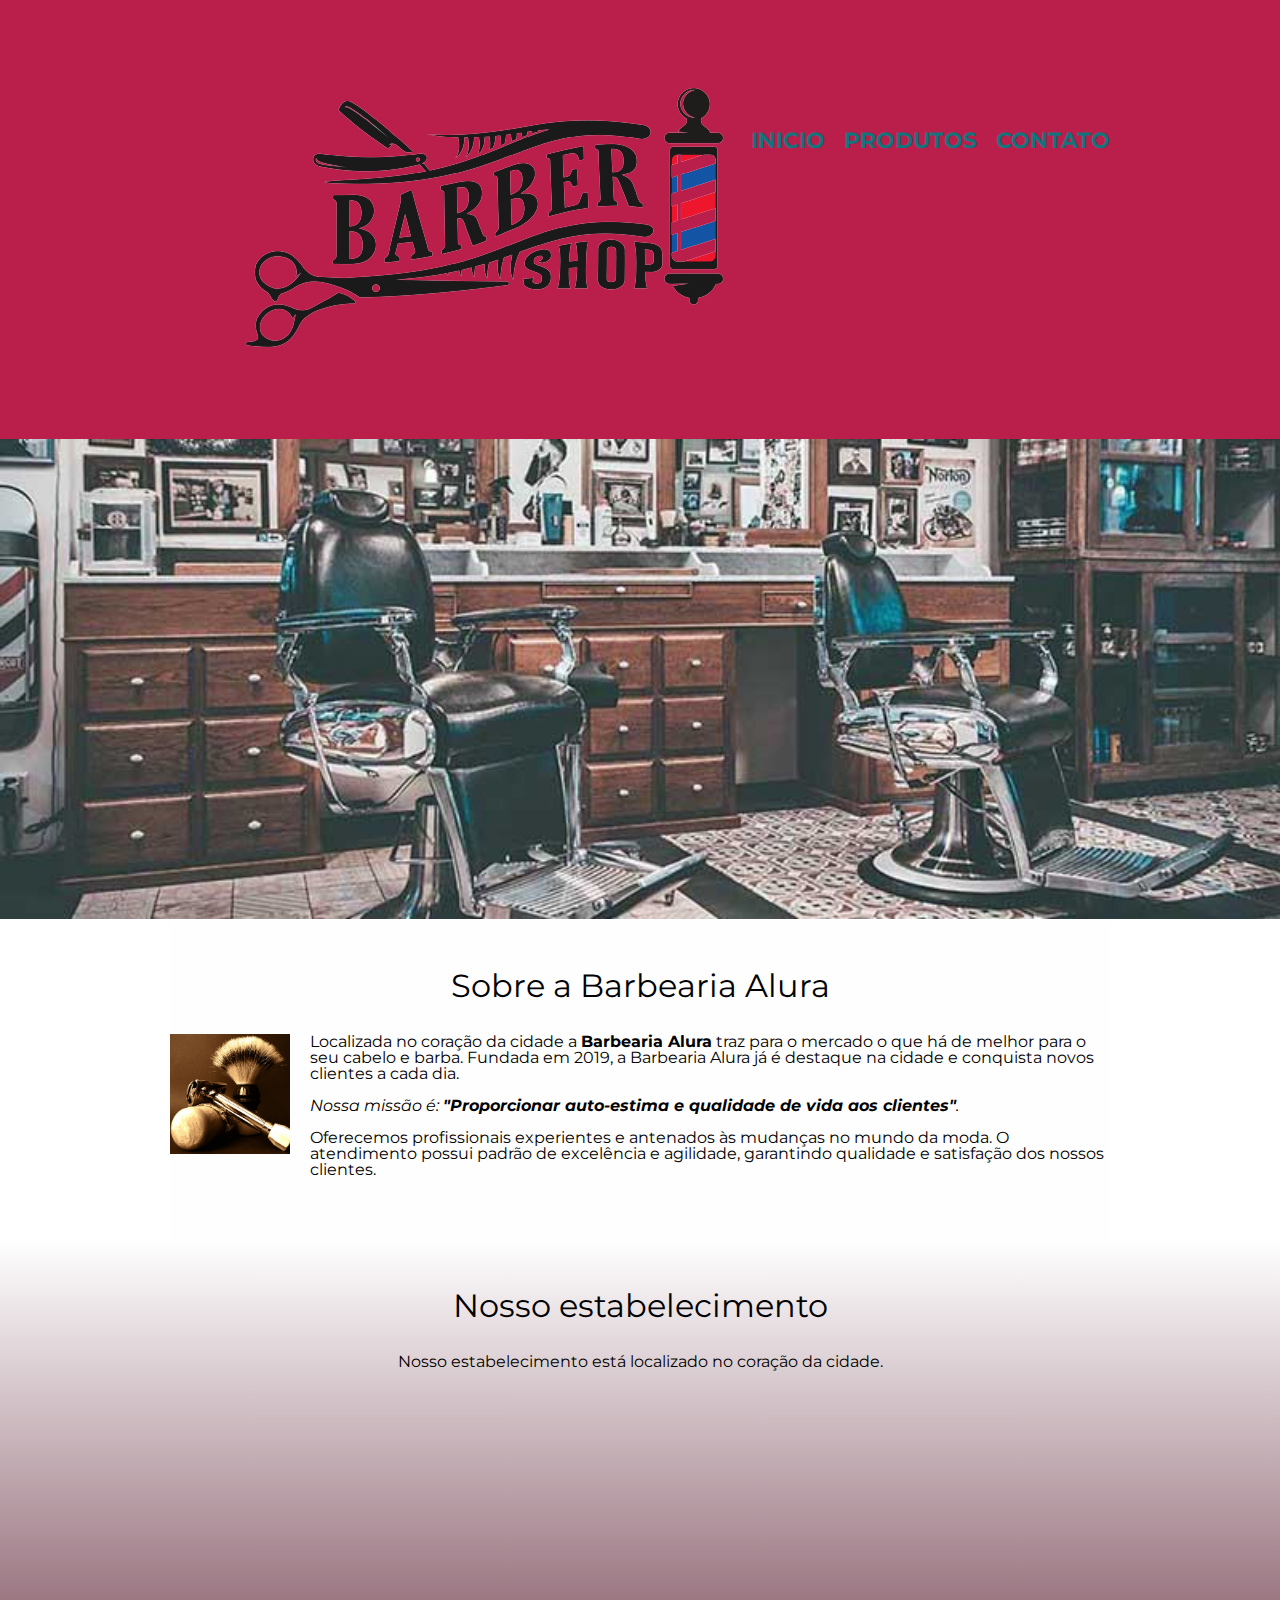
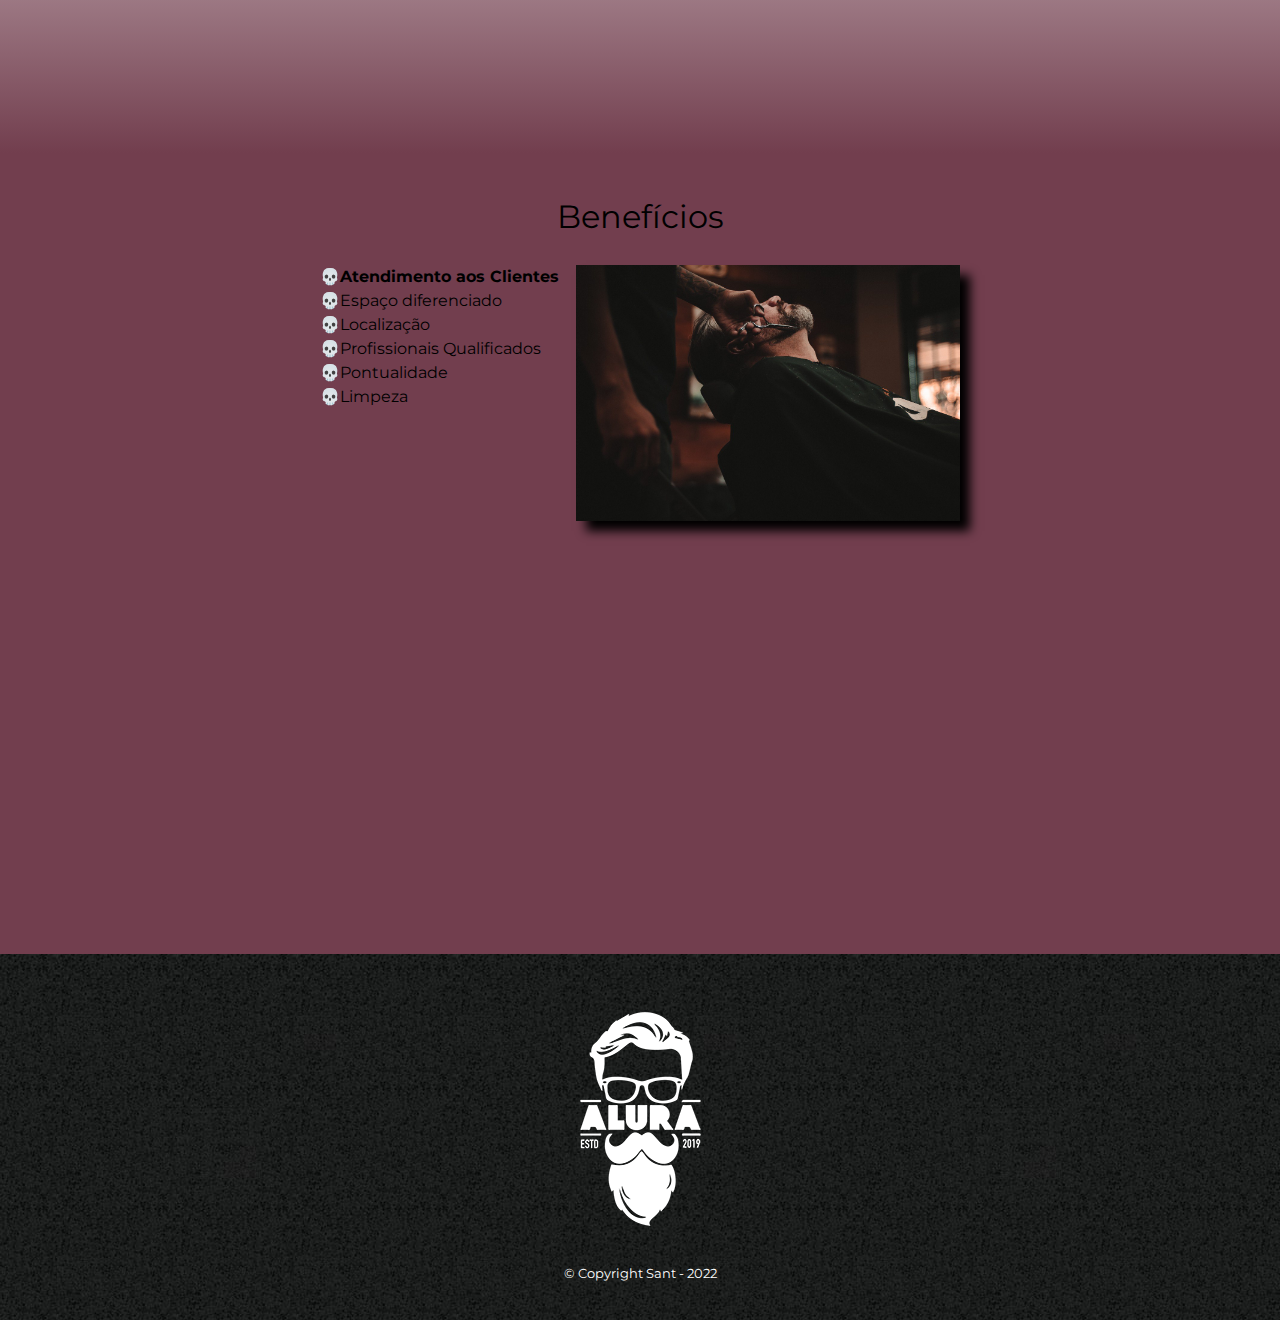
<file: index.html>
<!DOCTYPE html>
<html lang="pt-br">
	<head>
		<meta charset="UTF-8">
		<meta name="viewport" content="width=device-width">
		<title>Barbearia de barbe</title>

		<link rel="stylesheet" href="reset.css">
		<link rel="stylesheet" href="style.css">
		<link href="https://fonts.googleapis.com/css?family=Montserrat&display=swap" rel="stylesheet">
	</head>

	<body>
		<header>
			<div class="caixa">
				<h1><img src="logo.png"></h1>

				<nav>
					<ul>
						<li><a href="index.html">Inicio</a></li>
						<li><a href="produtos.html">Produtos</a></li>
						<li><a href="contato.html">Contato</a></li>
					</ul>
				</nav>
			</div>
		</header>

		<img class="banner" src="banner.jpg">

		<main>
			<section class="principal">
				<h2 class="titulo-principal">Sobre a Barbearia Alura</h2>

				<img class="utensilios" src="utensilios.jpg" alt="Utensilios de um barbeiro.">
		 
				<p>Localizada no coração da cidade a <strong>Barbearia Alura</strong> traz para o mercado o que há de melhor para o seu cabelo e barba. Fundada em 2019, a Barbearia Alura já é destaque na cidade e conquista novos clientes a cada dia.</p>

				<p id="missao"><em>Nossa missão é: <strong>"Proporcionar auto-estima e qualidade de vida aos clientes"</strong>.</em></p>

				<p>Oferecemos profissionais experientes e antenados às mudanças no mundo da moda. O atendimento possui padrão de excelência e agilidade, garantindo qualidade e satisfação dos nossos clientes.</p>
			</section>

			<section class="mapa">
				<h3 class="titulo-principal">Nosso estabelecimento</h3>
				<p>Nosso estabelecimento está localizado no coração da cidade.</p>

				<div class="mapa-conteudo">
					<iframe src="https://www.google.com/maps/embed?pb=!1m18!1m12!1m3!1d3656.4483278365396!2d-46.63466568562861!3d-23.588249068469487!2m3!1f0!2f0!3f0!3m2!1i1024!2i768!4f13.1!3m3!1m2!1s0x94ce5a2b2ed7f3a1%3A0xab35da2f5ca62674!2sCaelum!5e0!3m2!1spt-BR!2sbr!4v1568814489656!5m2!1spt-BR!2sbr" width="100%" height="300" frameborder="0" style="border:0;" allowfullscreen=""></iframe>
				</div>
			</section>

			<section class="beneficios">
				<h3 class="titulo-principal">Benefícios</h3>

				<div class="conteudo-beneficios">
					<ul class="lista-beneficios">
						<li class="itens">Atendimento aos Clientes</li>
						<li class="itens">Espaço diferenciado</li>
						<li class="itens">Localização</li>
						<li class="itens">Profissionais Qualificados</li>
						<li class="itens">Pontualidade</li>
						<li class="itens">Limpeza</li>
					</ul><img src="beneficios.jpg" class="imagem-beneficios">
				</div>

				<div class="video">
					<iframe width="100%" height="315" src="https://www.youtube.com/embed/wcVVXUV0YUY" frameborder="0" allow="accelerometer; autoplay; encrypted-media; gyroscope; picture-in-picture" allowfullscreen></iframe>
				</div>
			</section>
		</main>

		<footer>
			<img src="logo-branco.png">
			<p class="copyright">&copy; Copyright Sant - 2022</p>
		</footer>
	</body>
</html>
</file>
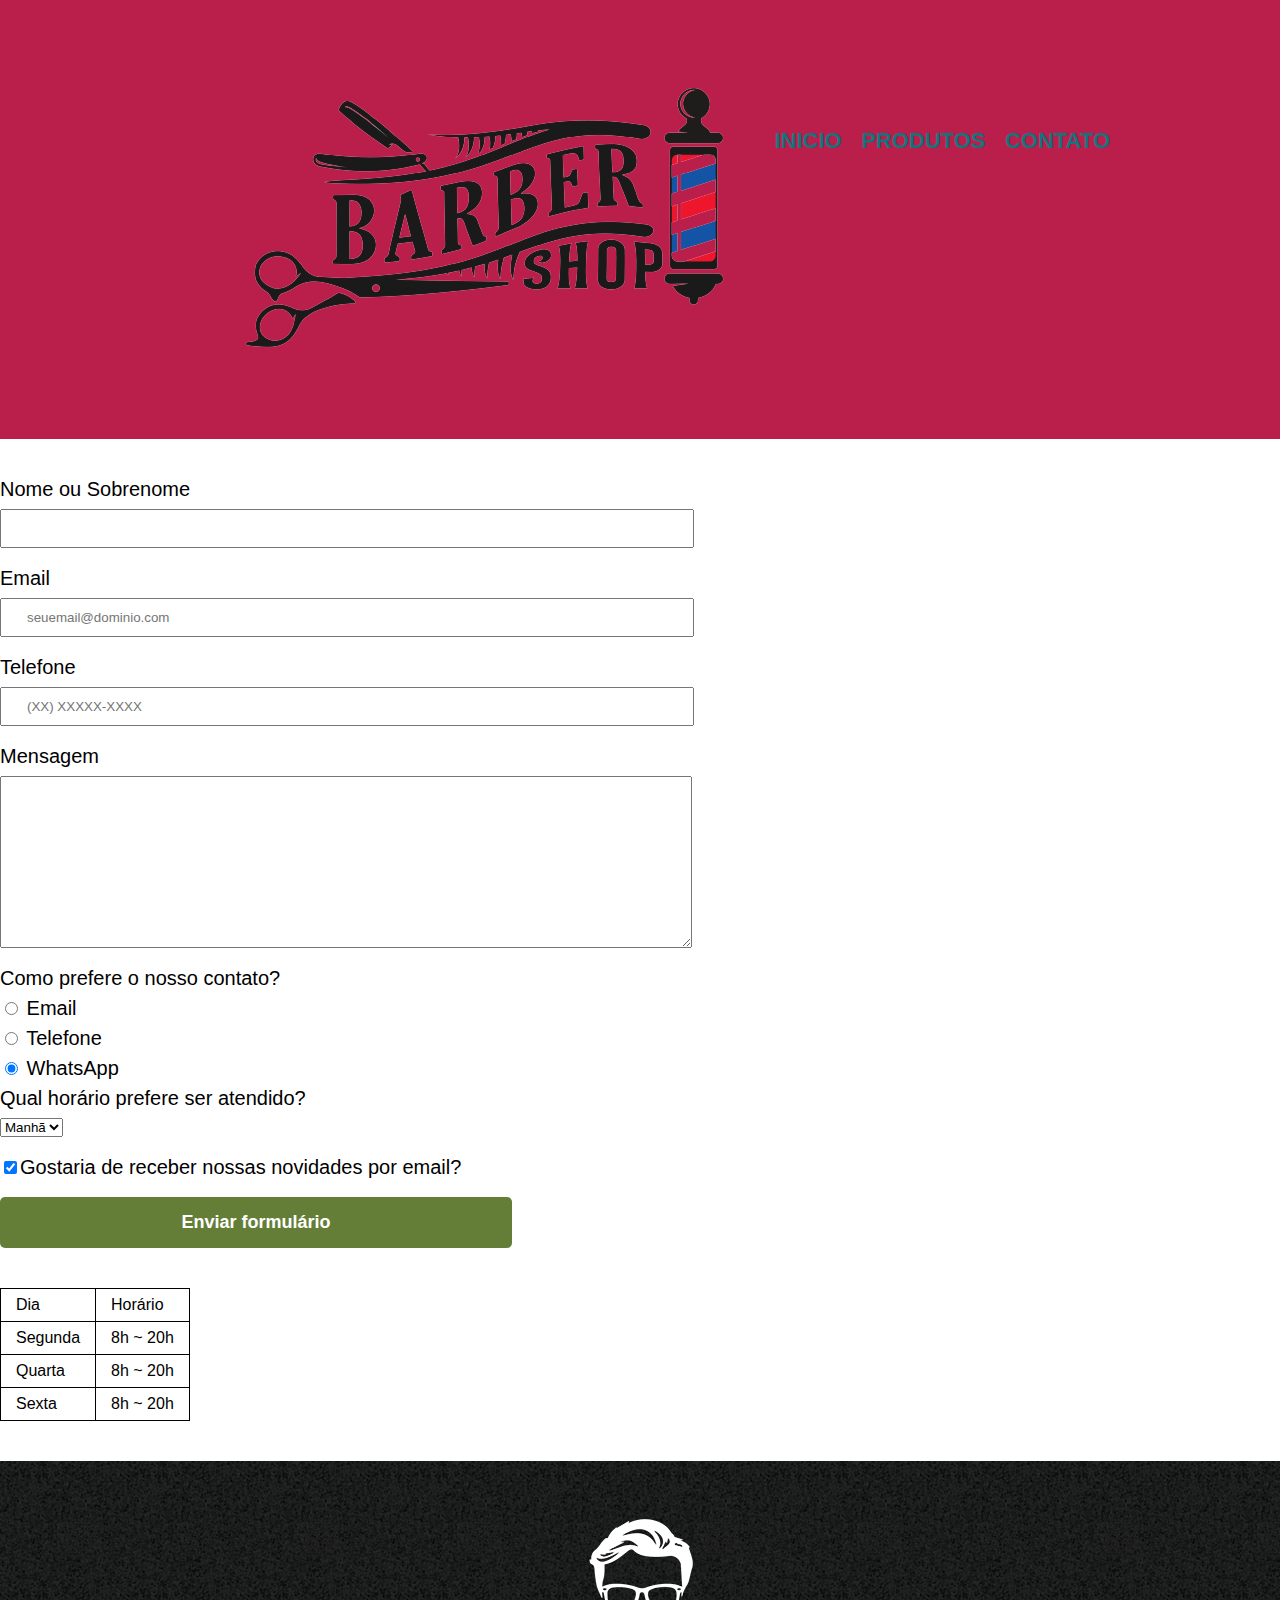
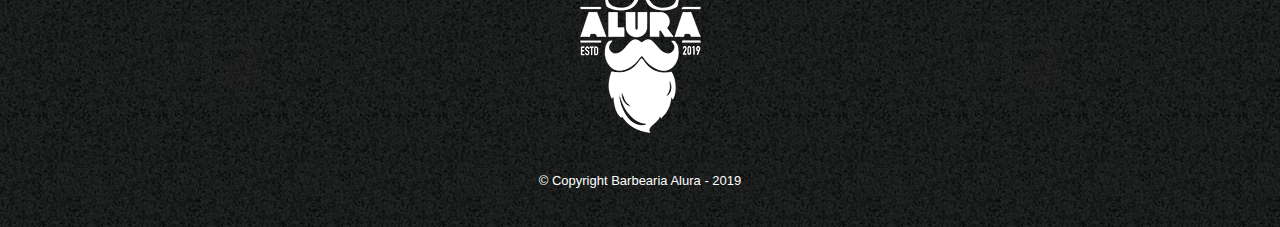
<file: contato.html>
<!DOCTYPE html>
<html>
	<head>
		<meta charset="UTF-8">
		<title>Contato - Barbearia Alura</title>

		<link rel="stylesheet" href="reset.css">
		<link rel="stylesheet" href="style.css">
	</head>
	<body>
		<header>
			<div class="caixa">
				<h1><img src="logo.png" alt="Logo da Barbearia Alura"></h1>

				<nav>
					<ul>
						<li><a href="index.html">Inicio</a></li>
						<li><a href="produtos.html">Produtos</a></li>
						<li><a href="contato.html">Contato</a></li>
					</ul>
				</nav>
			</div>
		</header>

		<main>
			<form>
				<label for="nomesobrenome">Nome ou Sobrenome</label>
				<input type="text" id="nomesobrenome" class="input-padrao" required>

				<label for="email">Email</label>
				<input type="email" id="email" class="input-padrao" required placeholder="seuemail@dominio.com">

				<label for="telefone">Telefone</label>
				<input type="tel" id="telefone" class="input-padrao" required placeholder="(XX) XXXXX-XXXX">

				<label for="mensagem">Mensagem</label>
				<textarea cols="70" rows="10" id="mensagem" class="input-padrao" required></textarea>

				<fieldset>
					<legend>Como prefere o nosso contato?</legend>
					<label for="radio-email"><input type="radio" name="contato" value="email" id="radio-email"> Email</label>
					
					<label for="radio-telefone"><input type="radio" name="contato" value="telefone" id="radio-telefone"> Telefone</label>
					
					<label for="radio-whatsapp"><input type="radio" name="contato" value="whatsapp" id="radio-whatsapp" checked> WhatsApp</label>
				</fieldset>

				<fieldset>
					<legend>Qual horário prefere ser atendido?</legend>
					<select>
						<option>Manhã</option>
						<option>Tarde</option>
						<option>Noite</option>
					</select>
				</fieldset>

				<label class="checkbox"><input type="checkbox" checked>Gostaria de receber nossas novidades por email?</label>

				<input type="submit" value="Enviar formulário" class="enviar">
			</form>

			<table>
				<tr>
					<td>Dia</td>
					<td>Horário</td>
				</tr>
				<tr>
					<td>Segunda</td>
					<td>8h ~ 20h</td>
				</tr>
				<tr>
					<td>Quarta</td>
					<td>8h ~ 20h</td>
				</tr>
				<tr>
					<td>Sexta</td>
					<td>8h ~ 20h</td>
				</tr>
			</table>
		</main>

		<footer>
			<img src="logo-branco.png" alt="Logo da Barbearia Alura">
			<p class="copyright">&copy; Copyright Barbearia Alura - 2019</p>
		</footer>
	</body>
</html>
</file>
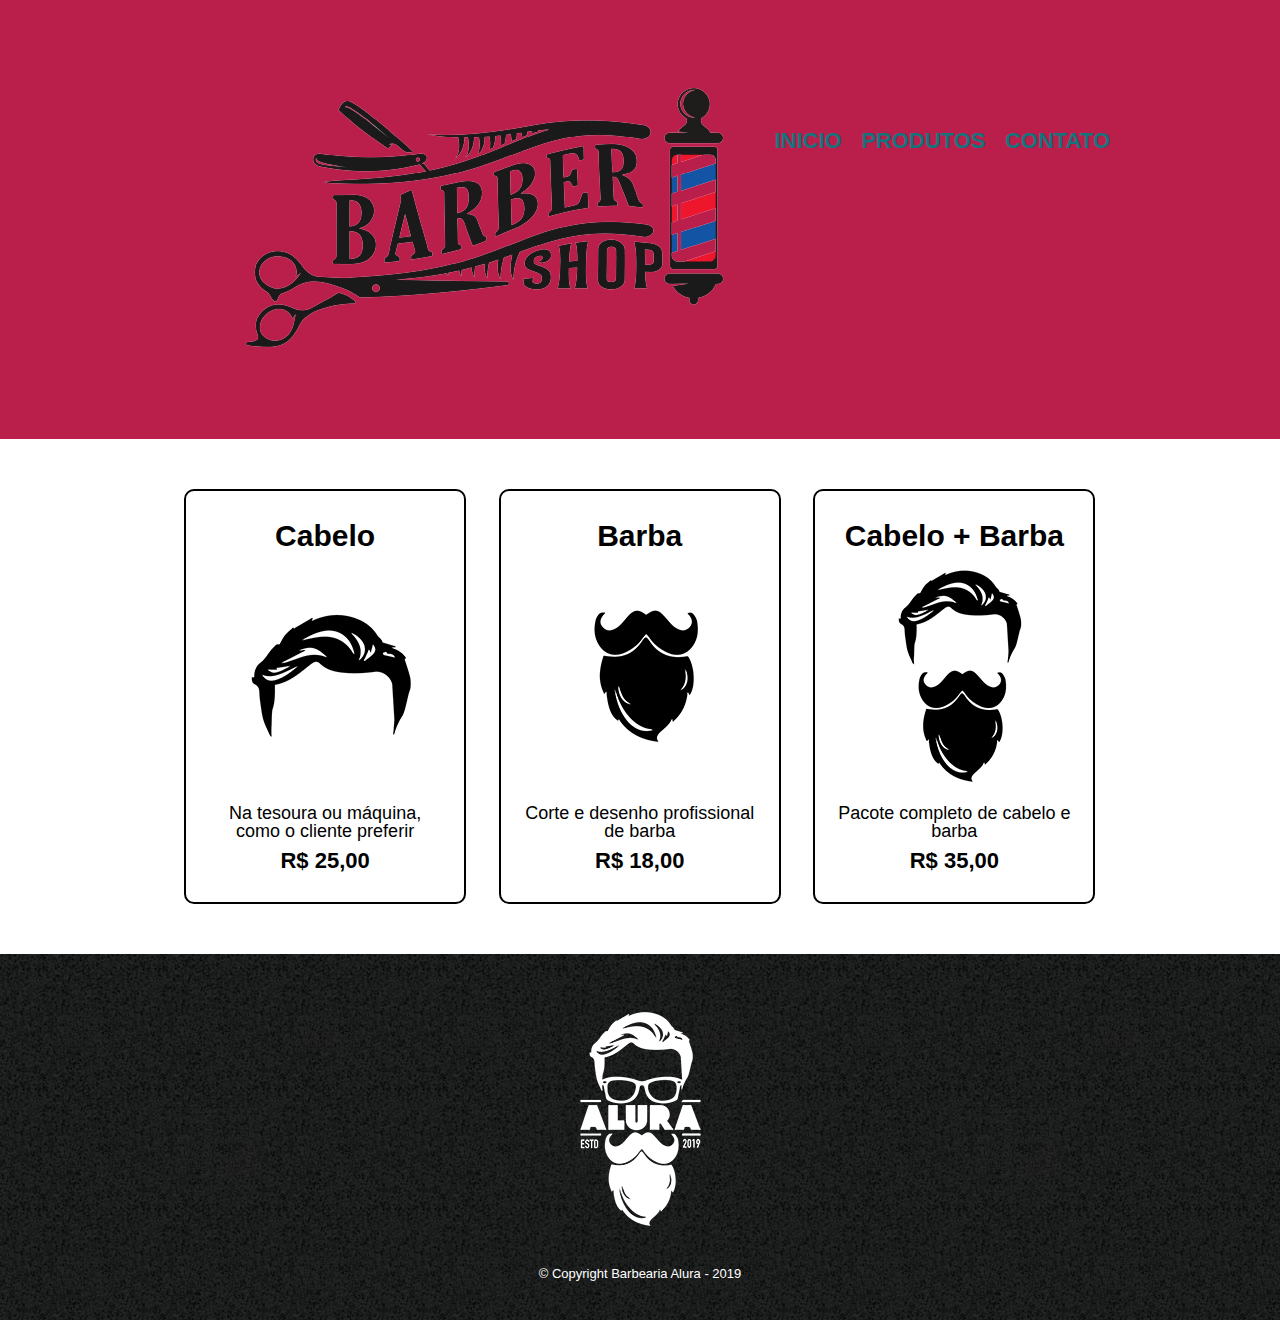
<file: produtos.html>
<!DOCTYPE html>
<html>
	<head>
		<meta charset="UTF-8">
		<title>Produtos - Barbearia Alura</title>

		<link rel="stylesheet" href="reset.css">
		<link rel="stylesheet" href="style.css">
	</head>
	<body>
		<header>
			<div class="caixa">
				<h1><img src="logo.png"></h1>

				<nav>
					<ul>
						<li><a href="index.html">Inicio</a></li>
						<li><a href="produtos.html">Produtos</a></li>
						<li><a href="contato.html">Contato</a></li>
					</ul>
				</nav>
			</div>
		</header>

		<main>
			<ul class="produtos">
				<li>
					<h2>Cabelo</h2>
					<img src="cabelo.jpg">
					<p class="produto-descricao">Na tesoura ou máquina, como o cliente preferir</p>
					<p class="produto-preco">R$ 25,00</p>
				</li>
				<li>
					<h2>Barba</h2>
					<img src="barba.jpg">
					<p class="produto-descricao">Corte e desenho profissional de barba</p>
					<p class="produto-preco">R$ 18,00</p>
				</li>
				<li>
					<h2>Cabelo + Barba</h2>
					<img src="cabelo+barba.jpg">
					<p class="produto-descricao">Pacote completo de cabelo e barba</p>
					<p class="produto-preco">R$ 35,00</p>
				</li>
			</ul>
		</main>

		<footer>
			<img src="logo-branco.png">
			<p class="copyright">&copy; Copyright Barbearia Alura - 2019</p>
		</footer>
	</body>
</html>
</file>
<file: style.css>
body {
	font-family: 'Montserrat', sans-serif;
}

header {
	background: #ba1e4a;
	padding: 20px 0;
}

.caixa {
	position: relative;
	width: 940px;
	margin: 0 auto;
}

nav {
	position: absolute;
	top: 110px;
	right: 0;
}

nav li {
	display: inline;
	margin: 0 0 0 15px;
}

nav a {
	text-transform: uppercase;
	color: #13747d;
	font-weight: bold;
	font-size: 22px;
	text-decoration: none;
}

nav a:hover {
	color: #9aedb5;
	text-decoration: underline;
}

.produtos {
	width: 940px;
	margin: 0 auto;
	padding: 50px 0;
}

.produtos li {
	display: inline-block;
	text-align: center;
	width: 30%;
	vertical-align: top;
	margin: 0 1.5%;
	padding: 30px 20px;
	box-sizing: border-box;
	border: 2px solid #000000;
	border-radius: 10px;
}

.produtos li:hover {
	border-color: #C78C19;
}

.produtos li:active {
	border-color: #088C19;	
}

.produtos li:hover h2 {
	font-size: 34px;
}

.produtos h2 {
	font-size: 30px;
	font-weight: bold;
}

.produto-descricao {
	font-size: 18px;
}

.produto-preco {
	font-size: 22px;
	font-weight: bold;
	margin-top: 10px;
}

footer {
	text-align: center;
	background: url("bg.jpg");
	padding: 40px 0;
}

.copyright {
	color: #FFFFFF;
	font-size: 13px;
	margin: 20px 0 0;
}

main {
	
}

form {
	margin: 40px 0;
}

form label, form legend {
	display:block;
	font-size: 20px;
	margin: 0 0 10px;
}

.input-padrao {
	display: block;
	margin: 0 0 20px;
	padding: 10px 25px;
	width: 50%;
}

.checkbox {
	margin: 20px 0;
}

.enviar {
	width:40%;
	padding: 15px 0;
	background: #647e37;
	color: white;
	font-weight: bold;
	font-size: 18px;
	border: none;
	border-radius: 5px;
	transition: 1s all;
	cursor: pointer;
}

.enviar:hover {
	background: #f23460;
	transform: scale(1.2);
}

table {
	margin: 20px 0 40px;
}

thead {
	background: #555555;
	color: white;
	font-weight: bold;
}

td, th {
	border: 1px solid #000000;
	padding: 8px 15px;
}


/* css da página inicial */
.banner {
	width:100%;
}

.titulo-principal {
	text-align: center;
	font-size: 2em;
	margin: 0 0 1em;
	clear: left;
}

.principal {
	padding: 3em 0;
	background: #FEFEFE;
	width: 940px;
	margin: 0 auto;
}

.principal p {
	margin: 0 0 1em;
}

.principal strong {
	font-weight: bold;
}

.principal em {
	font-style: italic;
}

.utensilios {
	width: 120px;
	float: left;
	margin: 0 20px 20px 0;
}

.mapa {
	padding: 3em 0;
	background: linear-gradient(#FEFEFE, #723e4e);
}

.mapa-conteudo {
	width: 940px;
	margin: 0 auto;
}

.mapa p {
	margin: 0 0 2em;
	text-align: center;
}

.beneficios {
	padding: 3em 0;
	background: #723e4e;
}

.conteudo-beneficios {
	width: 640px;
	margin: 0 auto;
}

.lista-beneficios {
	width: 40%;
	display: inline-block;
	vertical-align: top;
}

.itens {
	line-height: 1.5;
}

.itens:first-child {
	font-weight: bold;
}

.itens:before {
	content: "💀";
}

.imagem-beneficios {
	width: 60%;
	opacity: 1;
	transition: 400ms;
	box-shadow: 10px 10px 10px 0 #000000;
}

.imagem-beneficios:hover {
	opacity: 0.3;
}

.video {
	width: 560px;
	margin: 2em auto;
}

@media screen and (max-width: 480px) {
	.caixa, .principal, .conteudo-beneficios, .mapa-conteudo, .video {
		width: auto;
	}

	h1 {
		text-align: center;
	}

	nav {
		position: static;
	}

	.lista-beneficios, .imagem-beneficios {
		width: 100%;
	}
}
</file>
